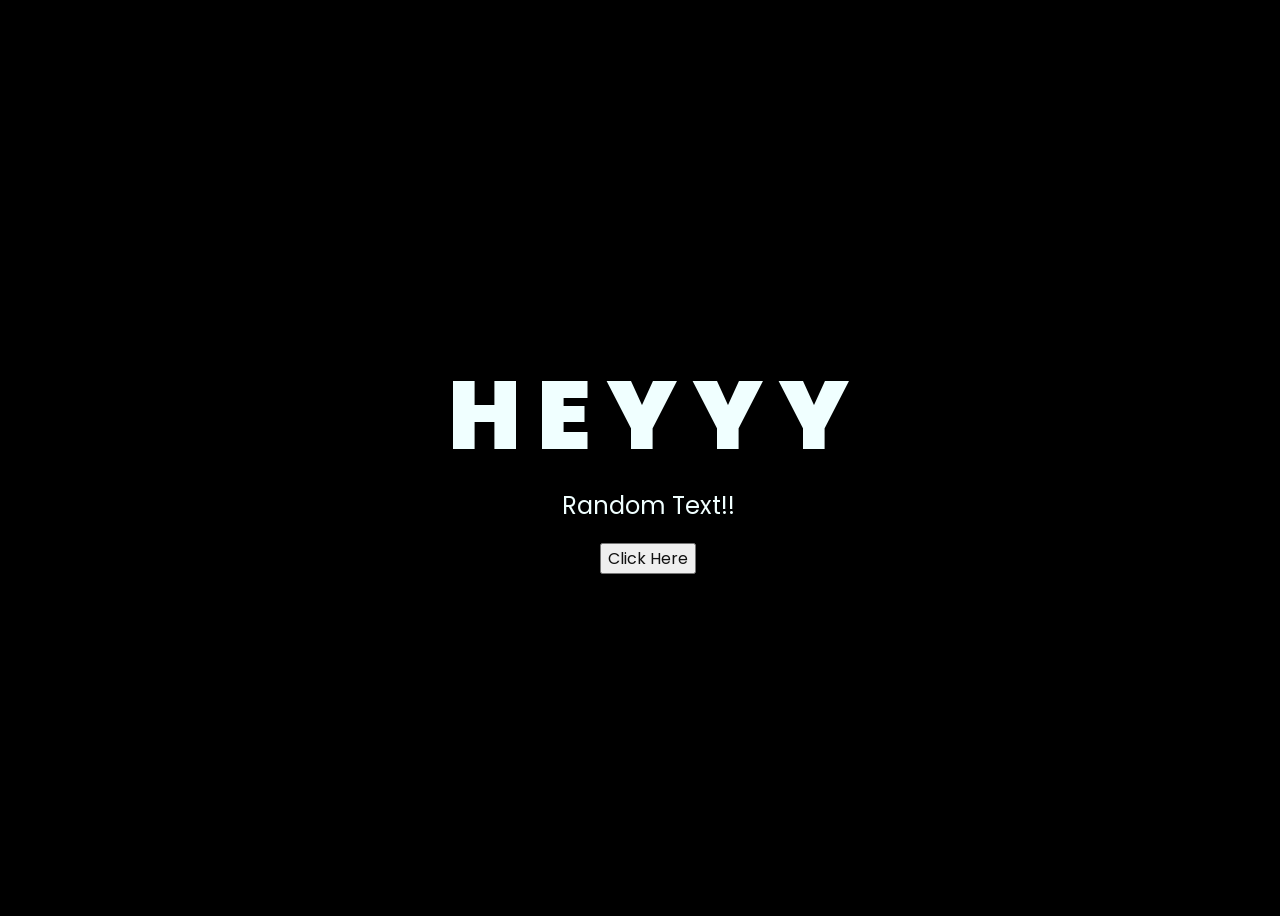
<file: index.html>
<!DOCTYPE html>
<html lang="en">
<head>
    <meta charset="UTF-8">
    <meta http-equiv="X-UA-Compatible" content="IE=edge">
    <meta name="viewport" content="width=device-width, initial-scale=1.0">
    <link rel="stylesheet" href="css/style.css">
    <link rel="icon" href="img/flowers.png" type="image/x-icon">
    <title>Flowers</title>
</head>
<body>
    <div class="greetings">
    
        <span>H</span>
        <span>E</span>
        <span>Y</span>
        <span>Y</span>
        <span>Y</span>
    </div>
    <div class="description">
        <span>Random Text!!</span>
    </div>
    <div class="button">
        <button>
            <a href="flower.html">Click Here</a>
        </button>
        
    </div>
</body>
</html>
</file>
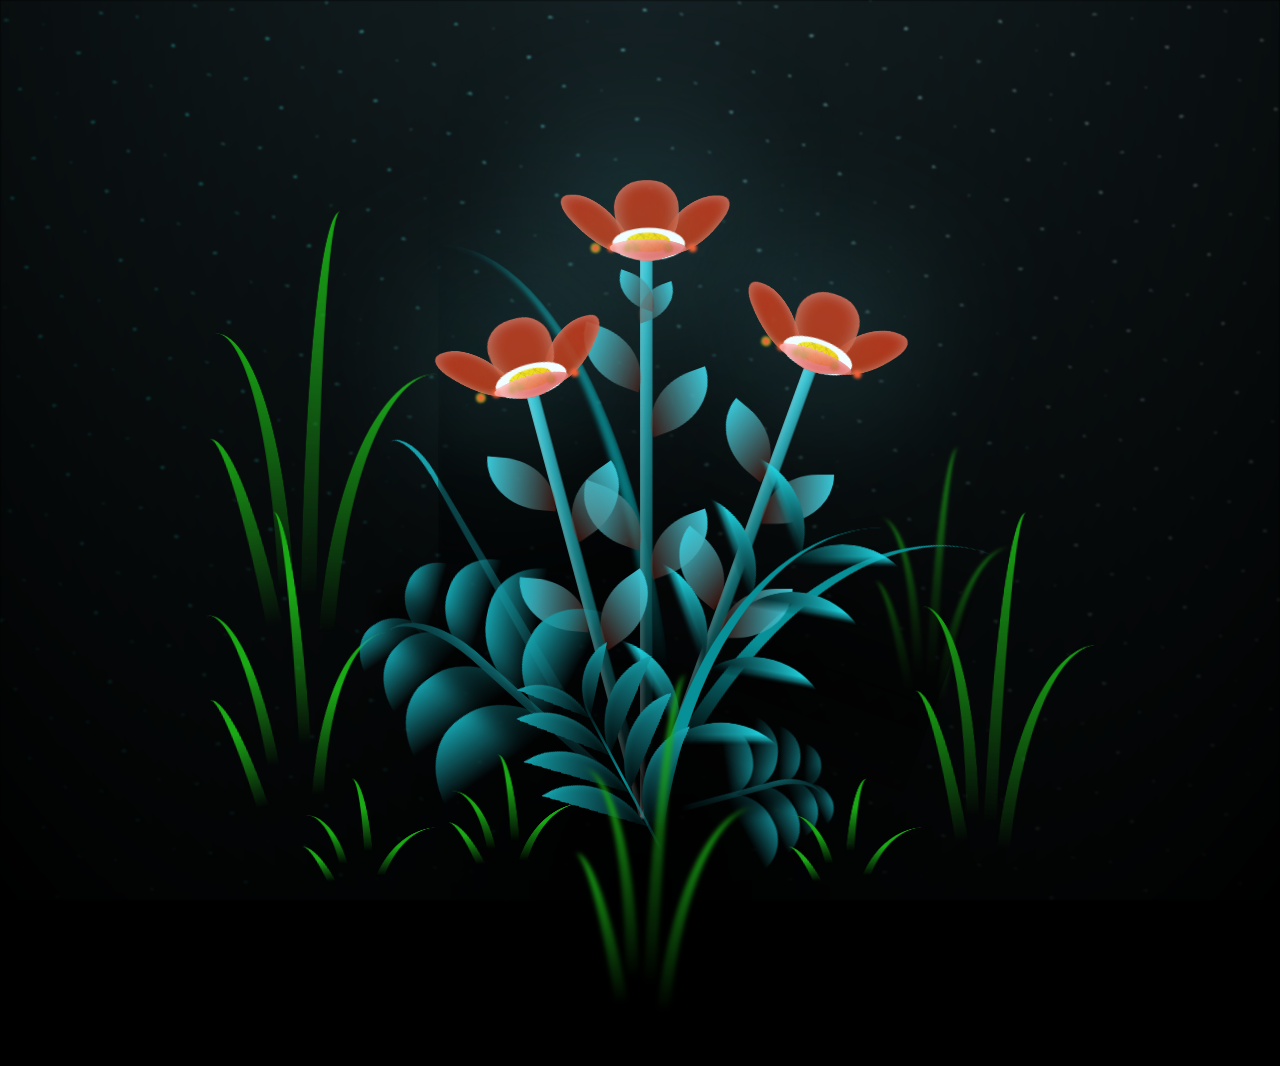
<file: flower.html>
<!DOCTYPE html>
<html lang="en">
  <head>
    <meta charset="UTF-8" />
    <meta http-equiv="X-UA-Compatible" content="IE=edge" />
    <meta name="viewport" content="width=device-width, initial-scale=1.0" />
    <link rel="stylesheet" href="css/main.css" />
    <link rel="icon" href="img/flowers.png" type="image/x-icon" />
    <title>flowers</title>
  </head>
  <body>
    <audio autoplay>
      <source src="img/audio.mp3" type="audio/mp3" />
    </audio>
  </body>
  <body class="container">
    <!-- Pembuat code: https://codepen.io/mdusmanansari/pen/BamepLe -->
    <div class="night"></div>
    <div class="flowers">
      <div class="flower flower--1">
        <div class="flower__leafs flower__leafs--1">
          <div class="flower__leaf flower__leaf--1"></div>
          <div class="flower__leaf flower__leaf--2"></div>
          <div class="flower__leaf flower__leaf--3"></div>
          <div class="flower__leaf flower__leaf--4"></div>
          <div class="flower__white-circle"></div>

          <div class="flower__light flower__light--1"></div>
          <div class="flower__light flower__light--2"></div>
          <div class="flower__light flower__light--3"></div>
          <div class="flower__light flower__light--4"></div>
          <div class="flower__light flower__light--5"></div>
          <div class="flower__light flower__light--6"></div>
          <div class="flower__light flower__light--7"></div>
          <div class="flower__light flower__light--8"></div>
        </div>
        <div class="flower__line">
          <div class="flower__line__leaf flower__line__leaf--1"></div>
          <div class="flower__line__leaf flower__line__leaf--2"></div>
          <div class="flower__line__leaf flower__line__leaf--3"></div>
          <div class="flower__line__leaf flower__line__leaf--4"></div>
          <div class="flower__line__leaf flower__line__leaf--5"></div>
          <div class="flower__line__leaf flower__line__leaf--6"></div>
        </div>
      </div>

      <div class="flower flower--2">
        <div class="flower__leafs flower__leafs--2">
          <div class="flower__leaf flower__leaf--1"></div>
          <div class="flower__leaf flower__leaf--2"></div>
          <div class="flower__leaf flower__leaf--3"></div>
          <div class="flower__leaf flower__leaf--4"></div>
          <div class="flower__white-circle"></div>

          <div class="flower__light flower__light--1"></div>
          <div class="flower__light flower__light--2"></div>
          <div class="flower__light flower__light--3"></div>
          <div class="flower__light flower__light--4"></div>
          <div class="flower__light flower__light--5"></div>
          <div class="flower__light flower__light--6"></div>
          <div class="flower__light flower__light--7"></div>
          <div class="flower__light flower__light--8"></div>
        </div>
        <div class="flower__line">
          <div class="flower__line__leaf flower__line__leaf--1"></div>
          <div class="flower__line__leaf flower__line__leaf--2"></div>
          <div class="flower__line__leaf flower__line__leaf--3"></div>
          <div class="flower__line__leaf flower__line__leaf--4"></div>
        </div>
      </div>

      <div class="flower flower--3">
        <div class="flower__leafs flower__leafs--3">
          <div class="flower__leaf flower__leaf--1"></div>
          <div class="flower__leaf flower__leaf--2"></div>
          <div class="flower__leaf flower__leaf--3"></div>
          <div class="flower__leaf flower__leaf--4"></div>
          <div class="flower__white-circle"></div>

          <div class="flower__light flower__light--1"></div>
          <div class="flower__light flower__light--2"></div>
          <div class="flower__light flower__light--3"></div>
          <div class="flower__light flower__light--4"></div>
          <div class="flower__light flower__light--5"></div>
          <div class="flower__light flower__light--6"></div>
          <div class="flower__light flower__light--7"></div>
          <div class="flower__light flower__light--8"></div>
        </div>
        <div class="flower__line">
          <div class="flower__line__leaf flower__line__leaf--1"></div>
          <div class="flower__line__leaf flower__line__leaf--2"></div>
          <div class="flower__line__leaf flower__line__leaf--3"></div>
          <div class="flower__line__leaf flower__line__leaf--4"></div>
        </div>
      </div>

      <div class="grow-ans" style="--d: 1.2s">
        <div class="flower__g-long">
          <div class="flower__g-long__top"></div>
          <div class="flower__g-long__bottom"></div>
        </div>
      </div>

      <div class="growing-grass">
        <div class="flower__grass flower__grass--1">
          <div class="flower__grass--top"></div>
          <div class="flower__grass--bottom"></div>
          <div class="flower__grass__leaf flower__grass__leaf--1"></div>
          <div class="flower__grass__leaf flower__grass__leaf--2"></div>
          <div class="flower__grass__leaf flower__grass__leaf--3"></div>
          <div class="flower__grass__leaf flower__grass__leaf--4"></div>
          <div class="flower__grass__leaf flower__grass__leaf--5"></div>
          <div class="flower__grass__leaf flower__grass__leaf--6"></div>
          <div class="flower__grass__leaf flower__grass__leaf--7"></div>
          <div class="flower__grass__leaf flower__grass__leaf--8"></div>
          <div class="flower__grass__overlay"></div>
        </div>
      </div>

      <div class="growing-grass">
        <div class="flower__grass flower__grass--2">
          <div class="flower__grass--top"></div>
          <div class="flower__grass--bottom"></div>
          <div class="flower__grass__leaf flower__grass__leaf--1"></div>
          <div class="flower__grass__leaf flower__grass__leaf--2"></div>
          <div class="flower__grass__leaf flower__grass__leaf--3"></div>
          <div class="flower__grass__leaf flower__grass__leaf--4"></div>
          <div class="flower__grass__leaf flower__grass__leaf--5"></div>
          <div class="flower__grass__leaf flower__grass__leaf--6"></div>
          <div class="flower__grass__leaf flower__grass__leaf--7"></div>
          <div class="flower__grass__leaf flower__grass__leaf--8"></div>
          <div class="flower__grass__overlay"></div>
        </div>
      </div>

      <div class="grow-ans" style="--d: 2.4s">
        <div class="flower__g-right flower__g-right--1">
          <div class="leaf"></div>
        </div>
      </div>

      <div class="grow-ans" style="--d: 2.8s">
        <div class="flower__g-right flower__g-right--2">
          <div class="leaf"></div>
        </div>
      </div>

      <div class="grow-ans" style="--d: 2.8s">
        <div class="flower__g-front">
          <div
            class="flower__g-front__leaf-wrapper flower__g-front__leaf-wrapper--1"
          >
            <div class="flower__g-front__leaf"></div>
          </div>
          <div
            class="flower__g-front__leaf-wrapper flower__g-front__leaf-wrapper--2"
          >
            <div class="flower__g-front__leaf"></div>
          </div>
          <div
            class="flower__g-front__leaf-wrapper flower__g-front__leaf-wrapper--3"
          >
            <div class="flower__g-front__leaf"></div>
          </div>
          <div
            class="flower__g-front__leaf-wrapper flower__g-front__leaf-wrapper--4"
          >
            <div class="flower__g-front__leaf"></div>
          </div>
          <div
            class="flower__g-front__leaf-wrapper flower__g-front__leaf-wrapper--5"
          >
            <div class="flower__g-front__leaf"></div>
          </div>
          <div
            class="flower__g-front__leaf-wrapper flower__g-front__leaf-wrapper--6"
          >
            <div class="flower__g-front__leaf"></div>
          </div>
          <div
            class="flower__g-front__leaf-wrapper flower__g-front__leaf-wrapper--7"
          >
            <div class="flower__g-front__leaf"></div>
          </div>
          <div
            class="flower__g-front__leaf-wrapper flower__g-front__leaf-wrapper--8"
          >
            <div class="flower__g-front__leaf"></div>
          </div>
          <div class="flower__g-front__line"></div>
        </div>
      </div>

      <div class="grow-ans" style="--d: 3.2s">
        <div class="flower__g-fr">
          <div class="leaf"></div>
          <div class="flower__g-fr__leaf flower__g-fr__leaf--1"></div>
          <div class="flower__g-fr__leaf flower__g-fr__leaf--2"></div>
          <div class="flower__g-fr__leaf flower__g-fr__leaf--3"></div>
          <div class="flower__g-fr__leaf flower__g-fr__leaf--4"></div>
          <div class="flower__g-fr__leaf flower__g-fr__leaf--5"></div>
          <div class="flower__g-fr__leaf flower__g-fr__leaf--6"></div>
          <div class="flower__g-fr__leaf flower__g-fr__leaf--7"></div>
          <div class="flower__g-fr__leaf flower__g-fr__leaf--8"></div>
        </div>
      </div>

      <div class="long-g long-g--0">
        <div class="grow-ans" style="--d: 3s">
          <div class="leaf leaf--0"></div>
        </div>
        <div class="grow-ans" style="--d: 2.2s">
          <div class="leaf leaf--1"></div>
        </div>
        <div class="grow-ans" style="--d: 3.4s">
          <div class="leaf leaf--2"></div>
        </div>
        <div class="grow-ans" style="--d: 3.6s">
          <div class="leaf leaf--3"></div>
        </div>
      </div>

      <div class="long-g long-g--1">
        <div class="grow-ans" style="--d: 3.6s">
          <div class="leaf leaf--0"></div>
        </div>
        <div class="grow-ans" style="--d: 3.8s">
          <div class="leaf leaf--1"></div>
        </div>
        <div class="grow-ans" style="--d: 4s">
          <div class="leaf leaf--2"></div>
        </div>
        <div class="grow-ans" style="--d: 4.2s">
          <div class="leaf leaf--3"></div>
        </div>
      </div>

      <div class="long-g long-g--2">
        <div class="grow-ans" style="--d: 4s">
          <div class="leaf leaf--0"></div>
        </div>
        <div class="grow-ans" style="--d: 4.2s">
          <div class="leaf leaf--1"></div>
        </div>
        <div class="grow-ans" style="--d: 4.4s">
          <div class="leaf leaf--2"></div>
        </div>
        <div class="grow-ans" style="--d: 4.6s">
          <div class="leaf leaf--3"></div>
        </div>
      </div>

      <div class="long-g long-g--3">
        <div class="grow-ans" style="--d: 4s">
          <div class="leaf leaf--0"></div>
        </div>
        <div class="grow-ans" style="--d: 4.2s">
          <div class="leaf leaf--1"></div>
        </div>
        <div class="grow-ans" style="--d: 3s">
          <div class="leaf leaf--2"></div>
        </div>
        <div class="grow-ans" style="--d: 3.6s">
          <div class="leaf leaf--3"></div>
        </div>
      </div>

      <div class="long-g long-g--4">
        <div class="grow-ans" style="--d: 4s">
          <div class="leaf leaf--0"></div>
        </div>
        <div class="grow-ans" style="--d: 4.2s">
          <div class="leaf leaf--1"></div>
        </div>
        <div class="grow-ans" style="--d: 3s">
          <div class="leaf leaf--2"></div>
        </div>
        <div class="grow-ans" style="--d: 3.6s">
          <div class="leaf leaf--3"></div>
        </div>
      </div>

      <div class="long-g long-g--5">
        <div class="grow-ans" style="--d: 4s">
          <div class="leaf leaf--0"></div>
        </div>
        <div class="grow-ans" style="--d: 4.2s">
          <div class="leaf leaf--1"></div>
        </div>
        <div class="grow-ans" style="--d: 3s">
          <div class="leaf leaf--2"></div>
        </div>
        <div class="grow-ans" style="--d: 3.6s">
          <div class="leaf leaf--3"></div>
        </div>
      </div>

      <div class="long-g long-g--6">
        <div class="grow-ans" style="--d: 4.2s">
          <div class="leaf leaf--0"></div>
        </div>
        <div class="grow-ans" style="--d: 4.4s">
          <div class="leaf leaf--1"></div>
        </div>
        <div class="grow-ans" style="--d: 4.6s">
          <div class="leaf leaf--2"></div>
        </div>
        <div class="grow-ans" style="--d: 4.8s">
          <div class="leaf leaf--3"></div>
        </div>
      </div>

      <div class="long-g long-g--7">
        <div class="grow-ans" style="--d: 3s">
          <div class="leaf leaf--0"></div>
        </div>
        <div class="grow-ans" style="--d: 3.2s">
          <div class="leaf leaf--1"></div>
        </div>
        <div class="grow-ans" style="--d: 3.5s">
          <div class="leaf leaf--2"></div>
        </div>
        <div class="grow-ans" style="--d: 3.6s">
          <div class="leaf leaf--3"></div>
        </div>
      </div>
    </div>
    <script src="main.js"></script>
  </body>
</html>
</file>
<file: css/style.css>
@import url('https://fonts.googleapis.com/css2?family=Poppins:ital,wght@0,500;1,900&display=swap');
*{
    font-family: 'Poppins',cursive;
}
body{
    color: azure;
    width: 100%;
    height: 100vh;
    display: flex;
    flex-direction: column;
    align-items: center;
    justify-content: center;
    background-color: black;
}
.greetings{
    font-size: 6rem;
    font-weight: 900;
}
.greetings > span{
    animation: glow 2.5s ease-in-out infinite;
}
@keyframes glow{
    0%, 100%{
        color: #fff;
        text-shadow: 0 0 12px #39c6d6, 0 0 50px #39c6d6, 0 0 100px #39c6d6;
    }
    10%, 90%{
        color: #111;
        text-shadow: none;
    }
}
.greetings > span:nth-child(2){
    animation-delay: .2s ;
}
.greetings > span:nth-child(3){
    animation-delay: .4s ;
}
.greetings > span:nth-child(4){
    animation-delay: .6s;
}
.greetings > span:nth-child(5){
    animation-delay: .8s;
}

.description{
    font-size: 1.5rem;
    margin-bottom: 20px;
}

.button a{
    text-decoration: none;
    font-size: 1rem;
    color: #111;
}

@media screen and (max-width:574px){
    .greetings{
        display: block;
        font-size: 3rem;
        font-weight: 500;
        text-align: center;
    }
    .description{
        font-size: 1rem;
    }
    
    .button a{
        font-size: .5rem;
    }
}
</file>
<file: css/main.css>
*,
*::after,
*::before {
  padding: 0;
  margin: 0;
  box-sizing: border-box;
}

:root {
  --dark-color: #000;
}

body {
  display: flex;
  align-items: flex-end;
  justify-content: center;
  min-height: 100vh;
  background-color: var(--dark-color);
  overflow: hidden;
  perspective: 1000px;
}

.night {
  position: fixed;
  left: 50%;
  top: 0;
  transform: translateX(-50%);
  width: 100%;
  height: 100%;
  filter: blur(0.1vmin);
  background-image: radial-gradient(ellipse at top, transparent 0%, var(--dark-color)), radial-gradient(ellipse at bottom, var(--dark-color), rgba(145, 233, 255, 0.2)), repeating-linear-gradient(220deg, rgb(0, 0, 0) 0px, rgb(0, 0, 0) 19px, transparent 19px, transparent 22px), repeating-linear-gradient(189deg, rgb(0, 0, 0) 0px, rgb(0, 0, 0) 19px, transparent 19px, transparent 22px), repeating-linear-gradient(148deg, rgb(0, 0, 0) 0px, rgb(0, 0, 0) 19px, transparent 19px, transparent 22px), linear-gradient(90deg, rgb(0, 255, 250), rgb(240, 240, 240));
}

.flowers {
  position: relative;
  transform: scale(0.9);
}

.flower {
  position: absolute;
  bottom: 10vmin;
  transform-origin: bottom center;
  z-index: 10;
  --fl-speed: 0.8s;
}
.flower--1 {
  -webkit-animation: moving-flower-1 4s linear infinite;
          animation: moving-flower-1 4s linear infinite;
}
.flower--1 .flower__line {
  height: 70vmin;
  -webkit-animation-delay: 0.3s;
          animation-delay: 0.3s;
}
.flower--1 .flower__line__leaf--1 {
  -webkit-animation: blooming-leaf-right var(--fl-speed) 1.6s backwards;
          animation: blooming-leaf-right var(--fl-speed) 1.6s backwards;
}
.flower--1 .flower__line__leaf--2 {
  -webkit-animation: blooming-leaf-right var(--fl-speed) 1.4s backwards;
          animation: blooming-leaf-right var(--fl-speed) 1.4s backwards;
}
.flower--1 .flower__line__leaf--3 {
  -webkit-animation: blooming-leaf-left var(--fl-speed) 1.2s backwards;
          animation: blooming-leaf-left var(--fl-speed) 1.2s backwards;
}
.flower--1 .flower__line__leaf--4 {
  -webkit-animation: blooming-leaf-left var(--fl-speed) 1s backwards;
          animation: blooming-leaf-left var(--fl-speed) 1s backwards;
}
.flower--1 .flower__line__leaf--5 {
  -webkit-animation: blooming-leaf-right var(--fl-speed) 1.8s backwards;
          animation: blooming-leaf-right var(--fl-speed) 1.8s backwards;
}
.flower--1 .flower__line__leaf--6 {
  -webkit-animation: blooming-leaf-left var(--fl-speed) 2s backwards;
          animation: blooming-leaf-left var(--fl-speed) 2s backwards;
}
.flower--2 {
  left: 50%;
  transform: rotate(20deg);
  -webkit-animation: moving-flower-2 4s linear infinite;
          animation: moving-flower-2 4s linear infinite;
}
.flower--2 .flower__line {
  height: 60vmin;
  -webkit-animation-delay: 0.6s;
          animation-delay: 0.6s;
}
.flower--2 .flower__line__leaf--1 {
  -webkit-animation: blooming-leaf-right var(--fl-speed) 1.9s backwards;
          animation: blooming-leaf-right var(--fl-speed) 1.9s backwards;
}
.flower--2 .flower__line__leaf--2 {
  -webkit-animation: blooming-leaf-right var(--fl-speed) 1.7s backwards;
          animation: blooming-leaf-right var(--fl-speed) 1.7s backwards;
}
.flower--2 .flower__line__leaf--3 {
  -webkit-animation: blooming-leaf-left var(--fl-speed) 1.5s backwards;
          animation: blooming-leaf-left var(--fl-speed) 1.5s backwards;
}
.flower--2 .flower__line__leaf--4 {
  -webkit-animation: blooming-leaf-left var(--fl-speed) 1.3s backwards;
          animation: blooming-leaf-left var(--fl-speed) 1.3s backwards;
}
.flower--3 {
  left: 50%;
  transform: rotate(-15deg);
  -webkit-animation: moving-flower-3 4s linear infinite;
          animation: moving-flower-3 4s linear infinite;
}
.flower--3 .flower__line {
  -webkit-animation-delay: 0.9s;
          animation-delay: 0.9s;
}
.flower--3 .flower__line__leaf--1 {
  -webkit-animation: blooming-leaf-right var(--fl-speed) 2.5s backwards;
          animation: blooming-leaf-right var(--fl-speed) 2.5s backwards;
}
.flower--3 .flower__line__leaf--2 {
  -webkit-animation: blooming-leaf-right var(--fl-speed) 2.3s backwards;
          animation: blooming-leaf-right var(--fl-speed) 2.3s backwards;
}
.flower--3 .flower__line__leaf--3 {
  -webkit-animation: blooming-leaf-left var(--fl-speed) 2.1s backwards;
          animation: blooming-leaf-left var(--fl-speed) 2.1s backwards;
}
.flower--3 .flower__line__leaf--4 {
  -webkit-animation: blooming-leaf-left var(--fl-speed) 1.9s backwards;
          animation: blooming-leaf-left var(--fl-speed) 1.9s backwards;
}
.flower__leafs {
  position: relative;
  -webkit-animation: blooming-flower 2s backwards;
          animation: blooming-flower 2s backwards;
}
.flower__leafs--1 {
  -webkit-animation-delay: 1.1s;
          animation-delay: 1.1s;
}
.flower__leafs--2 {
  -webkit-animation-delay: 1.4s;
          animation-delay: 1.4s;
}
.flower__leafs--3 {
  -webkit-animation-delay: 1.7s;
          animation-delay: 1.7s;
}
.flower__leafs::after {
  content: "";
  position: absolute;
  left: 0;
  top: 0;
  transform: translate(-50%, -100%);
  width: 8vmin;
  height: 8vmin;
  background-color: #6bf0ff;
  filter: blur(10vmin);
}
.flower__leaf {
  position: absolute;
  bottom: 0;
  left: 50%;
  width: 8vmin;
  height: 11vmin;
  border-radius: 51% 49% 47% 53%/44% 45% 55% 69%;
  background-color: #a7ffee;
  background-image: linear-gradient(to top, #c02d04, #c82b0c);
  transform-origin: bottom center;
  opacity: 0.9;
  box-shadow: inset 0 0 2vmin rgba(255, 255, 255, 0.5);
}
.flower__leaf--1 {
  transform: translate(-10%, 1%) rotateY(40deg) rotateX(-50deg);
}
.flower__leaf--2 {
  transform: translate(-50%, -4%) rotateX(40deg);
}
.flower__leaf--3 {
  transform: translate(-90%, 0%) rotateY(45deg) rotateX(50deg);
}
.flower__leaf--4 {
  width: 8vmin;
  height: 8vmin;
  transform-origin: bottom left;
  border-radius: 4vmin 10vmin 4vmin 4vmin;
  transform: translate(0%, 18%) rotateX(70deg) rotate(-43deg);
  background-image: linear-gradient(to top, #d63e39, #ffa7a7);
  z-index: 1;
  opacity: 0.8;
}
.flower__white-circle {
  position: absolute;
  left: -3.5vmin;
  top: -3vmin;
  width: 9vmin;
  height: 4vmin;
  border-radius: 50%;
  background-color: #fff;
}
.flower__white-circle::after {
  content: "";
  position: absolute;
  left: 50%;
  top: 45%;
  transform: translate(-50%, -50%);
  width: 60%;
  height: 60%;
  border-radius: inherit;
  background-image: repeating-linear-gradient(135deg, rgba(0, 0, 0, 0.03) 0px, rgba(0, 0, 0, 0.03) 1px, transparent 1px, transparent 12px), repeating-linear-gradient(45deg, rgba(0, 0, 0, 0.03) 0px, rgba(0, 0, 0, 0.03) 1px, transparent 1px, transparent 12px), repeating-linear-gradient(67.5deg, rgba(0, 0, 0, 0.03) 0px, rgba(0, 0, 0, 0.03) 1px, transparent 1px, transparent 12px), repeating-linear-gradient(135deg, rgba(0, 0, 0, 0.03) 0px, rgba(0, 0, 0, 0.03) 1px, transparent 1px, transparent 12px), repeating-linear-gradient(45deg, rgba(0, 0, 0, 0.03) 0px, rgba(0, 0, 0, 0.03) 1px, transparent 1px, transparent 12px), repeating-linear-gradient(112.5deg, rgba(0, 0, 0, 0.03) 0px, rgba(0, 0, 0, 0.03) 1px, transparent 1px, transparent 12px), repeating-linear-gradient(112.5deg, rgba(0, 0, 0, 0.03) 0px, rgba(0, 0, 0, 0.03) 1px, transparent 1px, transparent 12px), repeating-linear-gradient(45deg, rgba(0, 0, 0, 0.03) 0px, rgba(0, 0, 0, 0.03) 1px, transparent 1px, transparent 12px), repeating-linear-gradient(22.5deg, rgba(0, 0, 0, 0.03) 0px, rgba(0, 0, 0, 0.03) 1px, transparent 1px, transparent 12px), repeating-linear-gradient(45deg, rgba(0, 0, 0, 0.03) 0px, rgba(0, 0, 0, 0.03) 1px, transparent 1px, transparent 12px), repeating-linear-gradient(22.5deg, rgba(0, 0, 0, 0.03) 0px, rgba(0, 0, 0, 0.03) 1px, transparent 1px, transparent 12px), repeating-linear-gradient(135deg, rgba(0, 0, 0, 0.03) 0px, rgba(0, 0, 0, 0.03) 1px, transparent 1px, transparent 12px), repeating-linear-gradient(157.5deg, rgba(0, 0, 0, 0.03) 0px, rgba(0, 0, 0, 0.03) 1px, transparent 1px, transparent 12px), repeating-linear-gradient(67.5deg, rgba(0, 0, 0, 0.03) 0px, rgba(0, 0, 0, 0.03) 1px, transparent 1px, transparent 12px), repeating-linear-gradient(67.5deg, rgba(0, 0, 0, 0.03) 0px, rgba(0, 0, 0, 0.03) 1px, transparent 1px, transparent 12px), linear-gradient(90deg, rgb(255, 235, 18), rgb(255, 206, 0));
}
.flower__line {
  height: 55vmin;
  width: 1.5vmin;
  background-image: linear-gradient(to left, rgba(0, 0, 0, 0.2), transparent, rgba(255, 255, 255, 0.2)), linear-gradient(to top, transparent 10%, #14757a, #39c6d6);
  box-shadow: inset 0 0 2px rgba(0, 0, 0, 0.5);
  -webkit-animation: grow-flower-tree 4s backwards;
          animation: grow-flower-tree 4s backwards;
}
.flower__line__leaf {
  --w: 7vmin;
  --h: calc(var(--w) + 2vmin);
  position: absolute;
  top: 20%;
  left: 90%;
  width: var(--w);
  height: var(--h);
  border-top-right-radius: var(--h);
  border-bottom-left-radius: var(--h);
  background-image: linear-gradient(to top, rgba(122, 34, 20, 0.4), #39c6d6);
}
.flower__line__leaf--1 {
  transform: rotate(70deg) rotateY(30deg);
}
.flower__line__leaf--2 {
  top: 45%;
  transform: rotate(70deg) rotateY(30deg);
}
.flower__line__leaf--3, .flower__line__leaf--4, .flower__line__leaf--6 {
  border-top-right-radius: 0;
  border-bottom-left-radius: 0;
  border-top-left-radius: var(--h);
  border-bottom-right-radius: var(--h);
  left: -460%;
  top: 12%;
  transform: rotate(-70deg) rotateY(30deg);
}
.flower__line__leaf--4 {
  top: 40%;
}
.flower__line__leaf--5 {
  top: 0;
  transform-origin: left;
  transform: rotate(70deg) rotateY(30deg) scale(0.6);
}
.flower__line__leaf--6 {
  top: -2%;
  left: -450%;
  transform-origin: right;
  transform: rotate(-70deg) rotateY(30deg) scale(0.6);
}
.flower__light {
  position: absolute;
  bottom: 0vmin;
  width: 1vmin;
  height: 1vmin;
  background-color: rgb(85, 255, 0);
  border-radius: 50%;
  filter: blur(0.2vmin);
  -webkit-animation: light-ans 4s linear infinite backwards;
          animation: light-ans 4s linear infinite backwards;
}
.flower__light:nth-child(odd) {
  background-color: #ff5323;
}
.flower__light--1 {
  left: -2vmin;
  -webkit-animation-delay: 1s;
          animation-delay: 1s;
}
.flower__light--2 {
  left: 3vmin;
  -webkit-animation-delay: 0.5s;
          animation-delay: 0.5s;
}
.flower__light--3 {
  left: -6vmin;
  -webkit-animation-delay: 0.3s;
          animation-delay: 0.3s;
}
.flower__light--4 {
  left: 6vmin;
  -webkit-animation-delay: 0.9s;
          animation-delay: 0.9s;
}
.flower__light--5 {
  left: -1vmin;
  -webkit-animation-delay: 1.5s;
          animation-delay: 1.5s;
}
.flower__light--6 {
  left: -4vmin;
  -webkit-animation-delay: 3s;
          animation-delay: 3s;
}
.flower__light--7 {
  left: 3vmin;
  -webkit-animation-delay: 2s;
          animation-delay: 2s;
}
.flower__light--8 {
  left: -6vmin;
  -webkit-animation-delay: 3.5s;
          animation-delay: 3.5s;
}
.flower__grass {
  --c: #159faa;
  --line-w: 1.5vmin;
  position: absolute;
  bottom: 12vmin;
  left: -7vmin;
  display: flex;
  flex-direction: column;
  align-items: flex-end;
  z-index: 20;
  transform-origin: bottom center;
  transform: rotate(-48deg) rotateY(40deg);
}
.flower__grass--1 {
  -webkit-animation: moving-grass 2s linear infinite;
          animation: moving-grass 2s linear infinite;
}
.flower__grass--2 {
  left: 2vmin;
  bottom: 10vmin;
  transform: scale(0.5) rotate(75deg) rotateX(10deg) rotateY(-200deg);
  opacity: 0.8;
  z-index: 0;
  -webkit-animation: moving-grass--2 1.5s linear infinite;
          animation: moving-grass--2 1.5s linear infinite;
}
.flower__grass--top {
  width: 7vmin;
  height: 10vmin;
  border-top-right-radius: 100%;
  border-right: var(--line-w) solid var(--c);
  transform-origin: bottom center;
  transform: rotate(-2deg);
}
.flower__grass--bottom {
  margin-top: -2px;
  width: var(--line-w);
  height: 25vmin;
  background-image: linear-gradient(to top, transparent, var(--c));
}
.flower__grass__leaf {
  --size: 10vmin;
  position: absolute;
  width: calc(var(--size) * 2.1);
  height: var(--size);
  border-top-left-radius: var(--size);
  border-top-right-radius: var(--size);
  background-image: linear-gradient(to top, transparent, transparent 30%, var(--c));
  z-index: 100;
}
.flower__grass__leaf--1 {
  top: -6%;
  left: 30%;
  --size: 6vmin;
  transform: rotate(-20deg);
  -webkit-animation: growing-grass-ans--1 2s 2.6s backwards;
          animation: growing-grass-ans--1 2s 2.6s backwards;
}
@-webkit-keyframes growing-grass-ans--1 {
  0% {
    transform-origin: bottom left;
    transform: rotate(-20deg) scale(0);
  }
}
@keyframes growing-grass-ans--1 {
  0% {
    transform-origin: bottom left;
    transform: rotate(-20deg) scale(0);
  }
}
.flower__grass__leaf--2 {
  top: -5%;
  left: -110%;
  --size: 6vmin;
  transform: rotate(10deg);
  -webkit-animation: growing-grass-ans--2 2s 2.4s linear backwards;
          animation: growing-grass-ans--2 2s 2.4s linear backwards;
}
@-webkit-keyframes growing-grass-ans--2 {
  0% {
    transform-origin: bottom right;
    transform: rotate(10deg) scale(0);
  }
}
@keyframes growing-grass-ans--2 {
  0% {
    transform-origin: bottom right;
    transform: rotate(10deg) scale(0);
  }
}
.flower__grass__leaf--3 {
  top: 5%;
  left: 60%;
  --size: 8vmin;
  transform: rotate(-18deg) rotateX(-20deg);
  -webkit-animation: growing-grass-ans--3 2s 2.2s linear backwards;
          animation: growing-grass-ans--3 2s 2.2s linear backwards;
}
@-webkit-keyframes growing-grass-ans--3 {
  0% {
    transform-origin: bottom left;
    transform: rotate(-18deg) rotateX(-20deg) scale(0);
  }
}
@keyframes growing-grass-ans--3 {
  0% {
    transform-origin: bottom left;
    transform: rotate(-18deg) rotateX(-20deg) scale(0);
  }
}
.flower__grass__leaf--4 {
  top: 6%;
  left: -135%;
  --size: 8vmin;
  transform: rotate(2deg);
  -webkit-animation: growing-grass-ans--4 2s 2s linear backwards;
          animation: growing-grass-ans--4 2s 2s linear backwards;
}
@-webkit-keyframes growing-grass-ans--4 {
  0% {
    transform-origin: bottom right;
    transform: rotate(2deg) scale(0);
  }
}
@keyframes growing-grass-ans--4 {
  0% {
    transform-origin: bottom right;
    transform: rotate(2deg) scale(0);
  }
}
.flower__grass__leaf--5 {
  top: 20%;
  left: 60%;
  --size: 10vmin;
  transform: rotate(-24deg) rotateX(-20deg);
  -webkit-animation: growing-grass-ans--5 2s 1.8s linear backwards;
          animation: growing-grass-ans--5 2s 1.8s linear backwards;
}
@-webkit-keyframes growing-grass-ans--5 {
  0% {
    transform-origin: bottom left;
    transform: rotate(-24deg) rotateX(-20deg) scale(0);
  }
}
@keyframes growing-grass-ans--5 {
  0% {
    transform-origin: bottom left;
    transform: rotate(-24deg) rotateX(-20deg) scale(0);
  }
}
.flower__grass__leaf--6 {
  top: 22%;
  left: -180%;
  --size: 10vmin;
  transform: rotate(10deg);
  -webkit-animation: growing-grass-ans--6 2s 1.6s linear backwards;
          animation: growing-grass-ans--6 2s 1.6s linear backwards;
}
@-webkit-keyframes growing-grass-ans--6 {
  0% {
    transform-origin: bottom right;
    transform: rotate(10deg) scale(0);
  }
}
@keyframes growing-grass-ans--6 {
  0% {
    transform-origin: bottom right;
    transform: rotate(10deg) scale(0);
  }
}
.flower__grass__leaf--7 {
  top: 39%;
  left: 70%;
  --size: 10vmin;
  transform: rotate(-10deg);
  -webkit-animation: growing-grass-ans--7 2s 1.4s linear backwards;
          animation: growing-grass-ans--7 2s 1.4s linear backwards;
}
@-webkit-keyframes growing-grass-ans--7 {
  0% {
    transform-origin: bottom left;
    transform: rotate(-10deg) scale(0);
  }
}
@keyframes growing-grass-ans--7 {
  0% {
    transform-origin: bottom left;
    transform: rotate(-10deg) scale(0);
  }
}
.flower__grass__leaf--8 {
  top: 40%;
  left: -215%;
  --size: 11vmin;
  transform: rotate(10deg);
  -webkit-animation: growing-grass-ans--8 2s 1.2s linear backwards;
          animation: growing-grass-ans--8 2s 1.2s linear backwards;
}
@-webkit-keyframes growing-grass-ans--8 {
  0% {
    transform-origin: bottom right;
    transform: rotate(10deg) scale(0);
  }
}
@keyframes growing-grass-ans--8 {
  0% {
    transform-origin: bottom right;
    transform: rotate(10deg) scale(0);
  }
}
.flower__grass__overlay {
  position: absolute;
  top: -10%;
  right: 0%;
  width: 100%;
  height: 100%;
  background-color: rgba(0, 0, 0, 0.6);
  filter: blur(1.5vmin);
  z-index: 100;
}
.flower__g-long {
  --w: 2vmin;
  --h: 6vmin;
  --c: #159faa;
  position: absolute;
  bottom: 10vmin;
  left: -3vmin;
  transform-origin: bottom center;
  transform: rotate(-30deg) rotateY(-20deg);
  display: flex;
  flex-direction: column;
  align-items: flex-end;
  -webkit-animation: flower-g-long-ans 3s linear infinite;
          animation: flower-g-long-ans 3s linear infinite;
}
@-webkit-keyframes flower-g-long-ans {
  0%, 100% {
    transform: rotate(-30deg) rotateY(-20deg);
  }
  50% {
    transform: rotate(-32deg) rotateY(-20deg);
  }
}
@keyframes flower-g-long-ans {
  0%, 100% {
    transform: rotate(-30deg) rotateY(-20deg);
  }
  50% {
    transform: rotate(-32deg) rotateY(-20deg);
  }
}
.flower__g-long__top {
  top: calc(var(--h) * -1);
  width: calc(var(--w) + 1vmin);
  height: var(--h);
  border-top-right-radius: 100%;
  border-right: 0.7vmin solid var(--c);
  transform: translate(-0.7vmin, 1vmin);
}
.flower__g-long__bottom {
  width: var(--w);
  height: 50vmin;
  transform-origin: bottom center;
  background-image: linear-gradient(to top, transparent 30%, var(--c));
  box-shadow: inset 0 0 2px rgba(0, 0, 0, 0.5);
  -webkit-clip-path: polygon(35% 0, 65% 1%, 100% 100%, 0% 100%);
          clip-path: polygon(35% 0, 65% 1%, 100% 100%, 0% 100%);
}
.flower__g-right {
  position: absolute;
  bottom: 6vmin;
  left: -2vmin;
  transform-origin: bottom left;
  transform: rotate(20deg);
}
.flower__g-right .leaf {
  width: 30vmin;
  height: 50vmin;
  border-top-left-radius: 100%;
  border-left: 2vmin solid #079097;
  background-image: linear-gradient(to bottom, transparent, var(--dark-color) 60%);
  -webkit-mask-image: linear-gradient(to top, transparent 30%, #079097 60%);
}
.flower__g-right--1 {
  -webkit-animation: flower-g-right-ans 2.5s linear infinite;
          animation: flower-g-right-ans 2.5s linear infinite;
}
.flower__g-right--2 {
  left: 5vmin;
  transform: rotateY(-180deg);
  -webkit-animation: flower-g-right-ans--2 3s linear infinite;
          animation: flower-g-right-ans--2 3s linear infinite;
}
.flower__g-right--2 .leaf {
  height: 75vmin;
  filter: blur(0.3vmin);
  opacity: 0.8;
}
@-webkit-keyframes flower-g-right-ans {
  0%, 100% {
    transform: rotate(20deg);
  }
  50% {
    transform: rotate(24deg) rotateX(-20deg);
  }
}
@keyframes flower-g-right-ans {
  0%, 100% {
    transform: rotate(20deg);
  }
  50% {
    transform: rotate(24deg) rotateX(-20deg);
  }
}
@-webkit-keyframes flower-g-right-ans--2 {
  0%, 100% {
    transform: rotateY(-180deg) rotate(0deg) rotateX(-20deg);
  }
  50% {
    transform: rotateY(-180deg) rotate(6deg) rotateX(-20deg);
  }
}
@keyframes flower-g-right-ans--2 {
  0%, 100% {
    transform: rotateY(-180deg) rotate(0deg) rotateX(-20deg);
  }
  50% {
    transform: rotateY(-180deg) rotate(6deg) rotateX(-20deg);
  }
}
.flower__g-front {
  position: absolute;
  bottom: 6vmin;
  left: 2.5vmin;
  z-index: 100;
  transform-origin: bottom center;
  transform: rotate(-28deg) rotateY(30deg) scale(1.04);
  -webkit-animation: flower__g-front-ans 2s linear infinite;
          animation: flower__g-front-ans 2s linear infinite;
}
@-webkit-keyframes flower__g-front-ans {
  0%, 100% {
    transform: rotate(-28deg) rotateY(30deg) scale(1.04);
  }
  50% {
    transform: rotate(-35deg) rotateY(40deg) scale(1.04);
  }
}
@keyframes flower__g-front-ans {
  0%, 100% {
    transform: rotate(-28deg) rotateY(30deg) scale(1.04);
  }
  50% {
    transform: rotate(-35deg) rotateY(40deg) scale(1.04);
  }
}
.flower__g-front__line {
  width: 0.3vmin;
  height: 20vmin;
  background-image: linear-gradient(to top, transparent, #079097, transparent 100%);
  position: relative;
}
.flower__g-front__leaf-wrapper {
  position: absolute;
  top: 0;
  left: 0;
  transform-origin: bottom left;
  transform: rotate(10deg);
}
.flower__g-front__leaf-wrapper:nth-child(even) {
  left: 0vmin;
  transform: rotateY(-180deg) rotate(5deg);
  -webkit-animation: flower__g-front__leaf-left-ans 1s ease-in backwards;
          animation: flower__g-front__leaf-left-ans 1s ease-in backwards;
}
.flower__g-front__leaf-wrapper:nth-child(odd) {
  -webkit-animation: flower__g-front__leaf-ans 1s ease-in backwards;
          animation: flower__g-front__leaf-ans 1s ease-in backwards;
}
.flower__g-front__leaf-wrapper--1 {
  top: -8vmin;
  transform: scale(0.7);
  -webkit-animation: flower__g-front__leaf-ans 1s 5.5s ease-in backwards !important;
          animation: flower__g-front__leaf-ans 1s 5.5s ease-in backwards !important;
}
.flower__g-front__leaf-wrapper--2 {
  top: -8vmin;
  transform: rotateY(-180deg) scale(0.7) !important;
  -webkit-animation: flower__g-front__leaf-left-ans-2 1s 4.6s ease-in backwards !important;
          animation: flower__g-front__leaf-left-ans-2 1s 4.6s ease-in backwards !important;
}
.flower__g-front__leaf-wrapper--3 {
  top: -3vmin;
  -webkit-animation: flower__g-front__leaf-ans 1s 4.6s ease-in backwards;
          animation: flower__g-front__leaf-ans 1s 4.6s ease-in backwards;
}
.flower__g-front__leaf-wrapper--4 {
  top: -3vmin;
  transform: rotateY(-180deg) scale(0.9) !important;
  -webkit-animation: flower__g-front__leaf-left-ans-2 1s 4.6s ease-in backwards !important;
          animation: flower__g-front__leaf-left-ans-2 1s 4.6s ease-in backwards !important;
}
@-webkit-keyframes flower__g-front__leaf-left-ans-2 {
  0% {
    transform: rotateY(-180deg) scale(0);
  }
}
@keyframes flower__g-front__leaf-left-ans-2 {
  0% {
    transform: rotateY(-180deg) scale(0);
  }
}
.flower__g-front__leaf-wrapper--5, .flower__g-front__leaf-wrapper--6 {
  top: 2vmin;
}
.flower__g-front__leaf-wrapper--7, .flower__g-front__leaf-wrapper--8 {
  top: 6.5vmin;
}
.flower__g-front__leaf-wrapper--2 {
  -webkit-animation-delay: 5.2s !important;
          animation-delay: 5.2s !important;
}
.flower__g-front__leaf-wrapper--3 {
  -webkit-animation-delay: 4.9s !important;
          animation-delay: 4.9s !important;
}
.flower__g-front__leaf-wrapper--5 {
  -webkit-animation-delay: 4.3s !important;
          animation-delay: 4.3s !important;
}
.flower__g-front__leaf-wrapper--6 {
  -webkit-animation-delay: 4.1s !important;
          animation-delay: 4.1s !important;
}
.flower__g-front__leaf-wrapper--7 {
  -webkit-animation-delay: 3.8s !important;
          animation-delay: 3.8s !important;
}
.flower__g-front__leaf-wrapper--8 {
  -webkit-animation-delay: 3.5s !important;
          animation-delay: 3.5s !important;
}
@-webkit-keyframes flower__g-front__leaf-ans {
  0% {
    transform: rotate(10deg) scale(0);
  }
}
@keyframes flower__g-front__leaf-ans {
  0% {
    transform: rotate(10deg) scale(0);
  }
}
@-webkit-keyframes flower__g-front__leaf-left-ans {
  0% {
    transform: rotateY(-180deg) rotate(5deg) scale(0);
  }
}
@keyframes flower__g-front__leaf-left-ans {
  0% {
    transform: rotateY(-180deg) rotate(5deg) scale(0);
  }
}
.flower__g-front__leaf {
  width: 10vmin;
  height: 10vmin;
  border-radius: 100% 0% 0% 100%/100% 100% 0% 0%;
  box-shadow: inset 0 2px 1vmin hsla(184deg, 97%, 58%, 0.2);
  background-image: linear-gradient(to bottom left, transparent, var(--dark-color)), linear-gradient(to bottom right, #159faa 50%, transparent 50%, transparent);
  -webkit-mask-image: linear-gradient(to bottom right, #159faa 50%, transparent 50%, transparent);
  mask-image: linear-gradient(to bottom right, #159faa 50%, transparent 50%, transparent);
}
.flower__g-fr {
  position: absolute;
  bottom: -4vmin;
  left: vmin;
  transform-origin: bottom left;
  z-index: 10;
  -webkit-animation: flower__g-fr-ans 2s linear infinite;
          animation: flower__g-fr-ans 2s linear infinite;
}
@-webkit-keyframes flower__g-fr-ans {
  0%, 100% {
    transform: rotate(2deg);
  }
  50% {
    transform: rotate(4deg);
  }
}
@keyframes flower__g-fr-ans {
  0%, 100% {
    transform: rotate(2deg);
  }
  50% {
    transform: rotate(4deg);
  }
}
.flower__g-fr .leaf {
  width: 30vmin;
  height: 50vmin;
  border-top-left-radius: 100%;
  border-left: 2vmin solid #079097;
  -webkit-mask-image: linear-gradient(to top, transparent 25%, #079097 50%);
  position: relative;
  z-index: 1;
}
.flower__g-fr__leaf {
  position: absolute;
  top: 0;
  left: 0;
  width: 10vmin;
  height: 10vmin;
  border-radius: 100% 0% 0% 100%/100% 100% 0% 0%;
  box-shadow: inset 0 2px 1vmin hsla(184deg, 97%, 58%, 0.2);
  background-image: linear-gradient(to bottom left, transparent, var(--dark-color) 98%), linear-gradient(to bottom right, #23f0ff 45%, transparent 50%, transparent);
  -webkit-mask-image: linear-gradient(135deg, #159faa 40%, transparent 50%, transparent);
}
.flower__g-fr__leaf--1 {
  left: 20vmin;
  transform: rotate(45deg);
  -webkit-animation: flower__g-fr-leaft-ans-1 0.5s 5.2s linear backwards;
          animation: flower__g-fr-leaft-ans-1 0.5s 5.2s linear backwards;
}
@-webkit-keyframes flower__g-fr-leaft-ans-1 {
  0% {
    transform-origin: left;
    transform: rotate(45deg) scale(0);
  }
}
@keyframes flower__g-fr-leaft-ans-1 {
  0% {
    transform-origin: left;
    transform: rotate(45deg) scale(0);
  }
}
.flower__g-fr__leaf--2 {
  left: 12vmin;
  top: -7vmin;
  transform: rotate(25deg) rotateY(-180deg);
  -webkit-animation: flower__g-fr-leaft-ans-6 0.5s 5s linear backwards;
          animation: flower__g-fr-leaft-ans-6 0.5s 5s linear backwards;
}
.flower__g-fr__leaf--3 {
  left: 15vmin;
  top: 6vmin;
  transform: rotate(55deg);
  -webkit-animation: flower__g-fr-leaft-ans-5 0.5s 4.8s linear backwards;
          animation: flower__g-fr-leaft-ans-5 0.5s 4.8s linear backwards;
}
.flower__g-fr__leaf--4 {
  left: 6vmin;
  top: -2vmin;
  transform: rotate(25deg) rotateY(-180deg);
  -webkit-animation: flower__g-fr-leaft-ans-6 0.5s 4.6s linear backwards;
          animation: flower__g-fr-leaft-ans-6 0.5s 4.6s linear backwards;
}
.flower__g-fr__leaf--5 {
  left: 10vmin;
  top: 14vmin;
  transform: rotate(55deg);
  -webkit-animation: flower__g-fr-leaft-ans-5 0.5s 4.4s linear backwards;
          animation: flower__g-fr-leaft-ans-5 0.5s 4.4s linear backwards;
}
@-webkit-keyframes flower__g-fr-leaft-ans-5 {
  0% {
    transform-origin: left;
    transform: rotate(55deg) scale(0);
  }
}
@keyframes flower__g-fr-leaft-ans-5 {
  0% {
    transform-origin: left;
    transform: rotate(55deg) scale(0);
  }
}
.flower__g-fr__leaf--6 {
  left: 0vmin;
  top: 6vmin;
  transform: rotate(25deg) rotateY(-180deg);
  -webkit-animation: flower__g-fr-leaft-ans-6 0.5s 4.2s linear backwards;
          animation: flower__g-fr-leaft-ans-6 0.5s 4.2s linear backwards;
}
@-webkit-keyframes flower__g-fr-leaft-ans-6 {
  0% {
    transform-origin: right;
    transform: rotate(25deg) rotateY(-180deg) scale(0);
  }
}
@keyframes flower__g-fr-leaft-ans-6 {
  0% {
    transform-origin: right;
    transform: rotate(25deg) rotateY(-180deg) scale(0);
  }
}
.flower__g-fr__leaf--7 {
  left: 5vmin;
  top: 22vmin;
  transform: rotate(45deg);
  -webkit-animation: flower__g-fr-leaft-ans-7 0.5s 4s linear backwards;
          animation: flower__g-fr-leaft-ans-7 0.5s 4s linear backwards;
}
@-webkit-keyframes flower__g-fr-leaft-ans-7 {
  0% {
    transform-origin: left;
    transform: rotate(45deg) scale(0);
  }
}
@keyframes flower__g-fr-leaft-ans-7 {
  0% {
    transform-origin: left;
    transform: rotate(45deg) scale(0);
  }
}
.flower__g-fr__leaf--8 {
  left: -4vmin;
  top: 15vmin;
  transform: rotate(15deg) rotateY(-180deg);
  -webkit-animation: flower__g-fr-leaft-ans-8 0.5s 3.8s linear backwards;
          animation: flower__g-fr-leaft-ans-8 0.5s 3.8s linear backwards;
}
@-webkit-keyframes flower__g-fr-leaft-ans-8 {
  0% {
    transform-origin: right;
    transform: rotate(15deg) rotateY(-180deg) scale(0);
  }
}
@keyframes flower__g-fr-leaft-ans-8 {
  0% {
    transform-origin: right;
    transform: rotate(15deg) rotateY(-180deg) scale(0);
  }
}

.long-g {
  position: absolute;
  bottom: 25vmin;
  left: -42vmin;
  transform-origin: bottom left;
}
.long-g--1 {
  bottom: 0vmin;
  transform: scale(0.8) rotate(-5deg);
}
.long-g--1 .leaf {
  -webkit-mask-image: linear-gradient(to top, transparent 40%, #079097 80%) !important;
}
.long-g--1 .leaf--1 {
  --w: 5vmin;
  --h: 60vmin;
  left: -2vmin;
  transform: rotate(3deg) rotateY(-180deg);
}
.long-g--2, .long-g--3 {
  bottom: -3vmin;
  left: -35vmin;
  transform-origin: center;
  transform: scale(0.6) rotateX(60deg);
}
.long-g--2 .leaf, .long-g--3 .leaf {
  -webkit-mask-image: linear-gradient(to top, transparent 50%, #079097 80%) !important;
}
.long-g--2 .leaf--1, .long-g--3 .leaf--1 {
  left: -1vmin;
  transform: rotateY(-180deg);
}
.long-g--3 {
  left: -17vmin;
  bottom: 0vmin;
}
.long-g--3 .leaf {
  -webkit-mask-image: linear-gradient(to top, transparent 40%, #079097 80%) !important;
}
.long-g--4 {
  left: 25vmin;
  bottom: -3vmin;
  transform-origin: center;
  transform: scale(0.6) rotateX(60deg);
}
.long-g--4 .leaf {
  -webkit-mask-image: linear-gradient(to top, transparent 50%, #079097 80%) !important;
}
.long-g--5 {
  left: 42vmin;
  bottom: 0vmin;
  transform: scale(0.8) rotate(2deg);
}
.long-g--6 {
  left: 0vmin;
  bottom: -20vmin;
  z-index: 100;
  filter: blur(0.3vmin);
  transform: scale(0.8) rotate(2deg);
}
.long-g--7 {
  left: 35vmin;
  bottom: 20vmin;
  z-index: -1;
  filter: blur(0.3vmin);
  transform: scale(0.6) rotate(2deg);
  opacity: 0.7;
}
.long-g .leaf {
  --w: 15vmin;
  --h: 40vmin;
  --c: #1aaa15;
  position: absolute;
  bottom: 0;
  width: var(--w);
  height: var(--h);
  border-top-left-radius: 100%;
  border-left: 2vmin solid var(--c);
  -webkit-mask-image: linear-gradient(to top, transparent 20%, var(--dark-color));
  transform-origin: bottom center;
}
.long-g .leaf--0 {
  left: 2vmin;
  -webkit-animation: leaf-ans-1 4s linear infinite;
          animation: leaf-ans-1 4s linear infinite;
}
.long-g .leaf--1 {
  --w: 5vmin;
  --h: 60vmin;
  -webkit-animation: leaf-ans-1 4s linear infinite;
          animation: leaf-ans-1 4s linear infinite;
}
.long-g .leaf--2 {
  --w: 10vmin;
  --h: 40vmin;
  left: -0.5vmin;
  bottom: 5vmin;
  transform-origin: bottom left;
  transform: rotateY(-180deg);
  -webkit-animation: leaf-ans-2 3s linear infinite;
          animation: leaf-ans-2 3s linear infinite;
}
.long-g .leaf--3 {
  --w: 5vmin;
  --h: 30vmin;
  left: -1vmin;
  bottom: 3.2vmin;
  transform-origin: bottom left;
  transform: rotate(-10deg) rotateY(-180deg);
  -webkit-animation: leaf-ans-3 3s linear infinite;
          animation: leaf-ans-3 3s linear infinite;
}

@-webkit-keyframes leaf-ans-1 {
  0%, 100% {
    transform: rotate(-5deg) scale(1);
  }
  50% {
    transform: rotate(5deg) scale(1.1);
  }
}

@keyframes leaf-ans-1 {
  0%, 100% {
    transform: rotate(-5deg) scale(1);
  }
  50% {
    transform: rotate(5deg) scale(1.1);
  }
}
@-webkit-keyframes leaf-ans-2 {
  0%, 100% {
    transform: rotateY(-180deg) rotate(5deg);
  }
  50% {
    transform: rotateY(-180deg) rotate(0deg) scale(1.1);
  }
}
@keyframes leaf-ans-2 {
  0%, 100% {
    transform: rotateY(-180deg) rotate(5deg);
  }
  50% {
    transform: rotateY(-180deg) rotate(0deg) scale(1.1);
  }
}
@-webkit-keyframes leaf-ans-3 {
  0%, 100% {
    transform: rotate(-10deg) rotateY(-180deg);
  }
  50% {
    transform: rotate(-20deg) rotateY(-180deg);
  }
}
@keyframes leaf-ans-3 {
  0%, 100% {
    transform: rotate(-10deg) rotateY(-180deg);
  }
  50% {
    transform: rotate(-20deg) rotateY(-180deg);
  }
}
.grow-ans {
  -webkit-animation: grow-ans 2s var(--d) backwards;
          animation: grow-ans 2s var(--d) backwards;
}

@-webkit-keyframes grow-ans {
  0% {
    transform: scale(0);
    opacity: 0;
  }
}

@keyframes grow-ans {
  0% {
    transform: scale(0);
    opacity: 0;
  }
}
@-webkit-keyframes light-ans {
  0% {
    opacity: 0;
    transform: translateY(0vmin);
  }
  25% {
    opacity: 1;
    transform: translateY(-5vmin) translateX(-2vmin);
  }
  50% {
    opacity: 1;
    transform: translateY(-15vmin) translateX(2vmin);
    filter: blur(0.2vmin);
  }
  75% {
    transform: translateY(-20vmin) translateX(-2vmin);
    filter: blur(0.2vmin);
  }
  100% {
    transform: translateY(-30vmin);
    opacity: 0;
    filter: blur(1vmin);
  }
}
@keyframes light-ans {
  0% {
    opacity: 0;
    transform: translateY(0vmin);
  }
  25% {
    opacity: 1;
    transform: translateY(-5vmin) translateX(-2vmin);
  }
  50% {
    opacity: 1;
    transform: translateY(-15vmin) translateX(2vmin);
    filter: blur(0.2vmin);
  }
  75% {
    transform: translateY(-20vmin) translateX(-2vmin);
    filter: blur(0.2vmin);
  }
  100% {
    transform: translateY(-30vmin);
    opacity: 0;
    filter: blur(1vmin);
  }
}
@-webkit-keyframes moving-flower-1 {
  0%, 100% {
    transform: rotate(2deg);
  }
  50% {
    transform: rotate(-2deg);
  }
}
@keyframes moving-flower-1 {
  0%, 100% {
    transform: rotate(2deg);
  }
  50% {
    transform: rotate(-2deg);
  }
}
@-webkit-keyframes moving-flower-2 {
  0%, 100% {
    transform: rotate(18deg);
  }
  50% {
    transform: rotate(14deg);
  }
}
@keyframes moving-flower-2 {
  0%, 100% {
    transform: rotate(18deg);
  }
  50% {
    transform: rotate(14deg);
  }
}
@-webkit-keyframes moving-flower-3 {
  0%, 100% {
    transform: rotate(-18deg);
  }
  50% {
    transform: rotate(-20deg) rotateY(-10deg);
  }
}
@keyframes moving-flower-3 {
  0%, 100% {
    transform: rotate(-18deg);
  }
  50% {
    transform: rotate(-20deg) rotateY(-10deg);
  }
}
@-webkit-keyframes blooming-leaf-right {
  0% {
    transform-origin: left;
    transform: rotate(70deg) rotateY(30deg) scale(0);
  }
}
@keyframes blooming-leaf-right {
  0% {
    transform-origin: left;
    transform: rotate(70deg) rotateY(30deg) scale(0);
  }
}
@-webkit-keyframes blooming-leaf-left {
  0% {
    transform-origin: right;
    transform: rotate(-70deg) rotateY(30deg) scale(0);
  }
}
@keyframes blooming-leaf-left {
  0% {
    transform-origin: right;
    transform: rotate(-70deg) rotateY(30deg) scale(0);
  }
}
@-webkit-keyframes grow-flower-tree {
  0% {
    height: 0;
    border-radius: 1vmin;
  }
}
@keyframes grow-flower-tree {
  0% {
    height: 0;
    border-radius: 1vmin;
  }
}
@-webkit-keyframes blooming-flower {
  0% {
    transform: scale(0);
  }
}
@keyframes blooming-flower {
  0% {
    transform: scale(0);
  }
}
@-webkit-keyframes moving-grass {
  0%, 100% {
    transform: rotate(-48deg) rotateY(40deg);
  }
  50% {
    transform: rotate(-50deg) rotateY(40deg);
  }
}
@keyframes moving-grass {
  0%, 100% {
    transform: rotate(-48deg) rotateY(40deg);
  }
  50% {
    transform: rotate(-50deg) rotateY(40deg);
  }
}
@-webkit-keyframes moving-grass--2 {
  0%, 100% {
    transform: scale(0.5) rotate(75deg) rotateX(10deg) rotateY(-200deg);
  }
  50% {
    transform: scale(0.5) rotate(79deg) rotateX(10deg) rotateY(-200deg);
  }
}
@keyframes moving-grass--2 {
  0%, 100% {
    transform: scale(0.5) rotate(75deg) rotateX(10deg) rotateY(-200deg);
  }
  50% {
    transform: scale(0.5) rotate(79deg) rotateX(10deg) rotateY(-200deg);
  }
}
.growing-grass {
  -webkit-animation: growing-grass-ans 1s 2s backwards;
          animation: growing-grass-ans 1s 2s backwards;
}

@-webkit-keyframes growing-grass-ans {
  0% {
    transform: scale(0);
  }
}

@keyframes growing-grass-ans {
  0% {
    transform: scale(0);
  }
}
.container * {
  -webkit-animation-play-state: paused !important;
          animation-play-state: paused !important;
}/*# sourceMappingURL=main.css.map */
</file>
